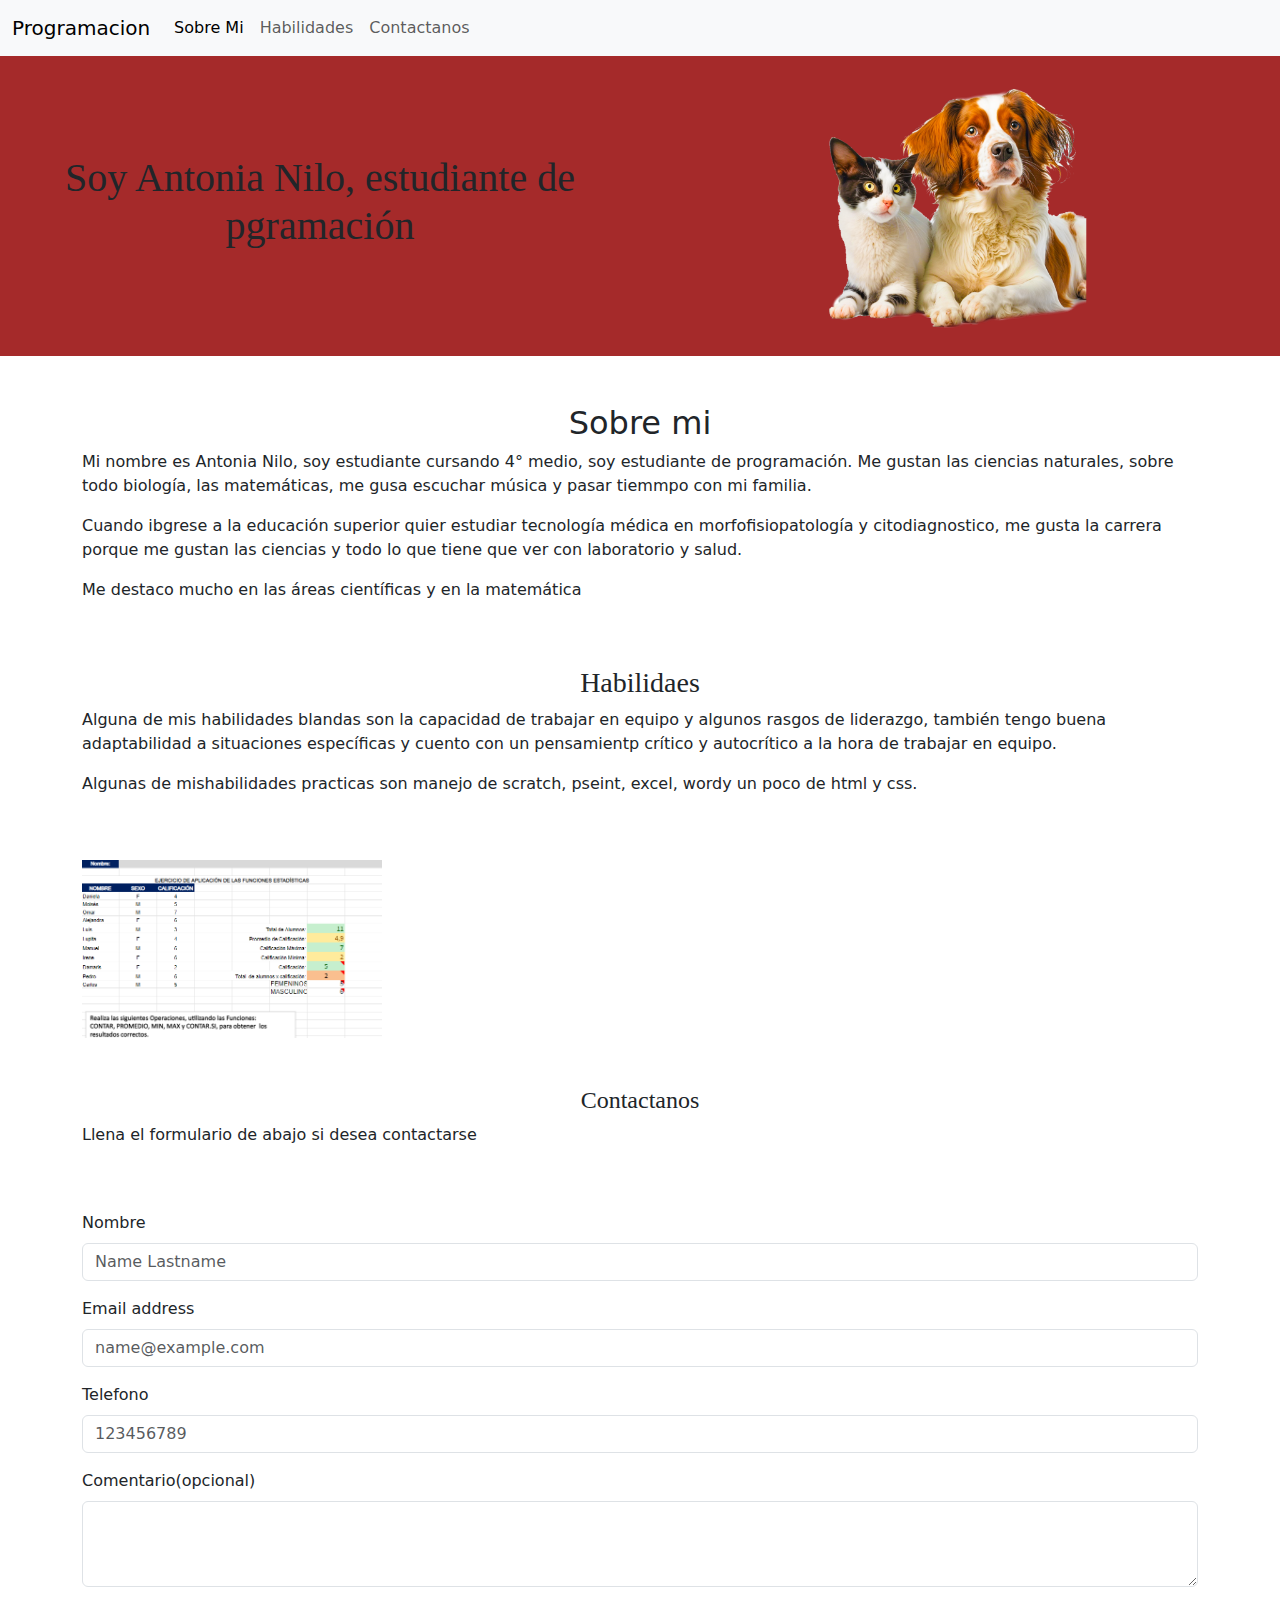
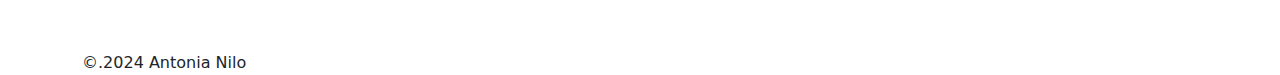
<file: index.html>
<!DOCTYPE html>
<html lang="en">
<head>
    <meta charset="UTF-8">
    <meta name="viewport" content="width=device-width, initial-scale=1.0">
    <title>Mi Portafolio</title>
    <link href="https://cdn.jsdelivr.net/npm/bootstrap@5.3.3/dist/css/bootstrap.min.css" rel="stylesheet" integrity="sha384-QWTKZyjpPEjISv5WaRU9OFeRpok6YctnYmDr5pNlyT2bRjXh0JMhjY6hW+ALEwIH" crossorigin="anonymous">
    <link rel="stylesheet" href="portafolios.css">
</head>
<body>

    <nav class="navbar navbar-expand-lg bg-body-tertiary menu">
        <div class="container-fluid">
          <a class="navbar-brand" href="#">Programacion</a>
          <button class="navbar-toggler" type="button" data-bs-toggle="collapse" data-bs-target="#navbarNav" aria-controls="navbarNav" aria-expanded="false" aria-label="Toggle navigation">
            <span class="navbar-toggler-icon"></span>
          </button>
          <div class="collapse navbar-collapse" id="navbarNav">
            <ul class="navbar-nav">
              <li class="nav-item">
                <a class="nav-link active" aria-current="page" href="#sobremi">Sobre Mi</a>
              </li>
              <li class="nav-item">
                <a class="nav-link" href="#habilidades">Habilidades</a>
              </li>
              <li class="nav-item">
                <a class="nav-link" href="#contactanos">Contactanos</a>
              </li>
            </ul>
          </div>
        </div>
      </nav>
    
      <Header>
        <div class="container-fluid text-center header">
            <div class="row encabezado align-items-center">
              <div class="col-12 col-md-6 columna1">
                <h1>
                  Soy Antonia Nilo, estudiante de pgramación
                </h1>
              </div>
              <div class="col-12 col-md-6 columna2">
                <img src="/img/dog-and-cat-png.webp" width="300">
              </div>
            </div>
          </div>
      </Header>

      <section>
        <div class="container mt-5 mb-5">
          <div class="row align-items-center">
        <h2 id="sobremi">Sobre mi</h2>
      <p>Mi nombre es Antonia Nilo, soy estudiante cursando 4° medio, soy estudiante de programación. Me gustan las ciencias naturales, sobre todo biología, las matemáticas, me gusa escuchar música y pasar tiemmpo con mi familia.</p>
      <p>Cuando ibgrese a la educación superior quier estudiar tecnología médica en morfofisiopatología y citodiagnostico, me gusta la carrera porque me gustan las ciencias y todo lo que tiene que ver con laboratorio y salud.</p>
      <p>Me destaco mucho en las áreas científicas y en la matemática</p>
          </div>
         </div>
       </section>

      </section>
      <div class="container mt-5 mb-5">
       <div class="row align-items-center">
     <h3 id="habilidades">Habilidaes</h3>
      <p>Alguna de mis habilidades blandas son la capacidad de trabajar en equipo y algunos rasgos de liderazgo, también tengo buena adaptabilidad a situaciones específicas y cuento con un pensamientp crítico y autocrítico a la hora de trabajar en equipo.</p>
      <p>Algunas de mishabilidades practicas son manejo de scratch, pseint, excel, wordy un poco de html y css. </p>
      </div>
      </div>
      <section>

        <div class="container aling-items-center">
        <img src="img/Captura de pantalla 2024-06-03 153205.png" width="300">
        </div>

      <section>
       <div class="container mt-5 mb-5">
       <div class="row aling-items-center">

     <h4 id="contactanos">Contactanos</h4>
     <p>Llena el formulario de abajo si desea contactarse</p>

     <div class=" mt-5 mb-3">
       <label for="exampleFormControlInput1" class="form-label">Nombre</label>
       <input type="text" class="form-control" id="exampleFormControlInput1" placeholder="Name Lastname">
     </div>

     <div class="mb-3">
       <label for="exampleFormControlInput1" class="form-label">Email address</label>
       <input type="email" class="form-control" id="exampleFormControlInput1" placeholder="name@example.com">
     </div>

     <div class="mb-3">
       <label for="exampleFormControlInput1" class="form-label">Telefono</label>
       <input type="number" class="form-control" id="exampleFormControlInput1" placeholder="123456789">
     </div>
     <div class="mb-3">
       <label for="exampleFormControlTextarea1" class="form-label">Comentario(opcional) </label>
       <textarea class="form-control" id="exampleFormControlTextarea1" rows="3"></textarea>
     </div>
     </div>
     </div>
      </section>

      <footer class="container aling-item-center">
        &copy;.2024 Antonia Nilo
      </footer>

    <script src="https://cdn.jsdelivr.net/npm/bootstrap@5.3.3/dist/js/bootstrap.bundle.min.js" integrity="sha384-YvpcrYf0tY3lHB60NNkmXc5s9fDVZLESaAA55NDzOxhy9GkcIdslK1eN7N6jIeHz" crossorigin="anonymous"></script>
</body>
</html>
</file>
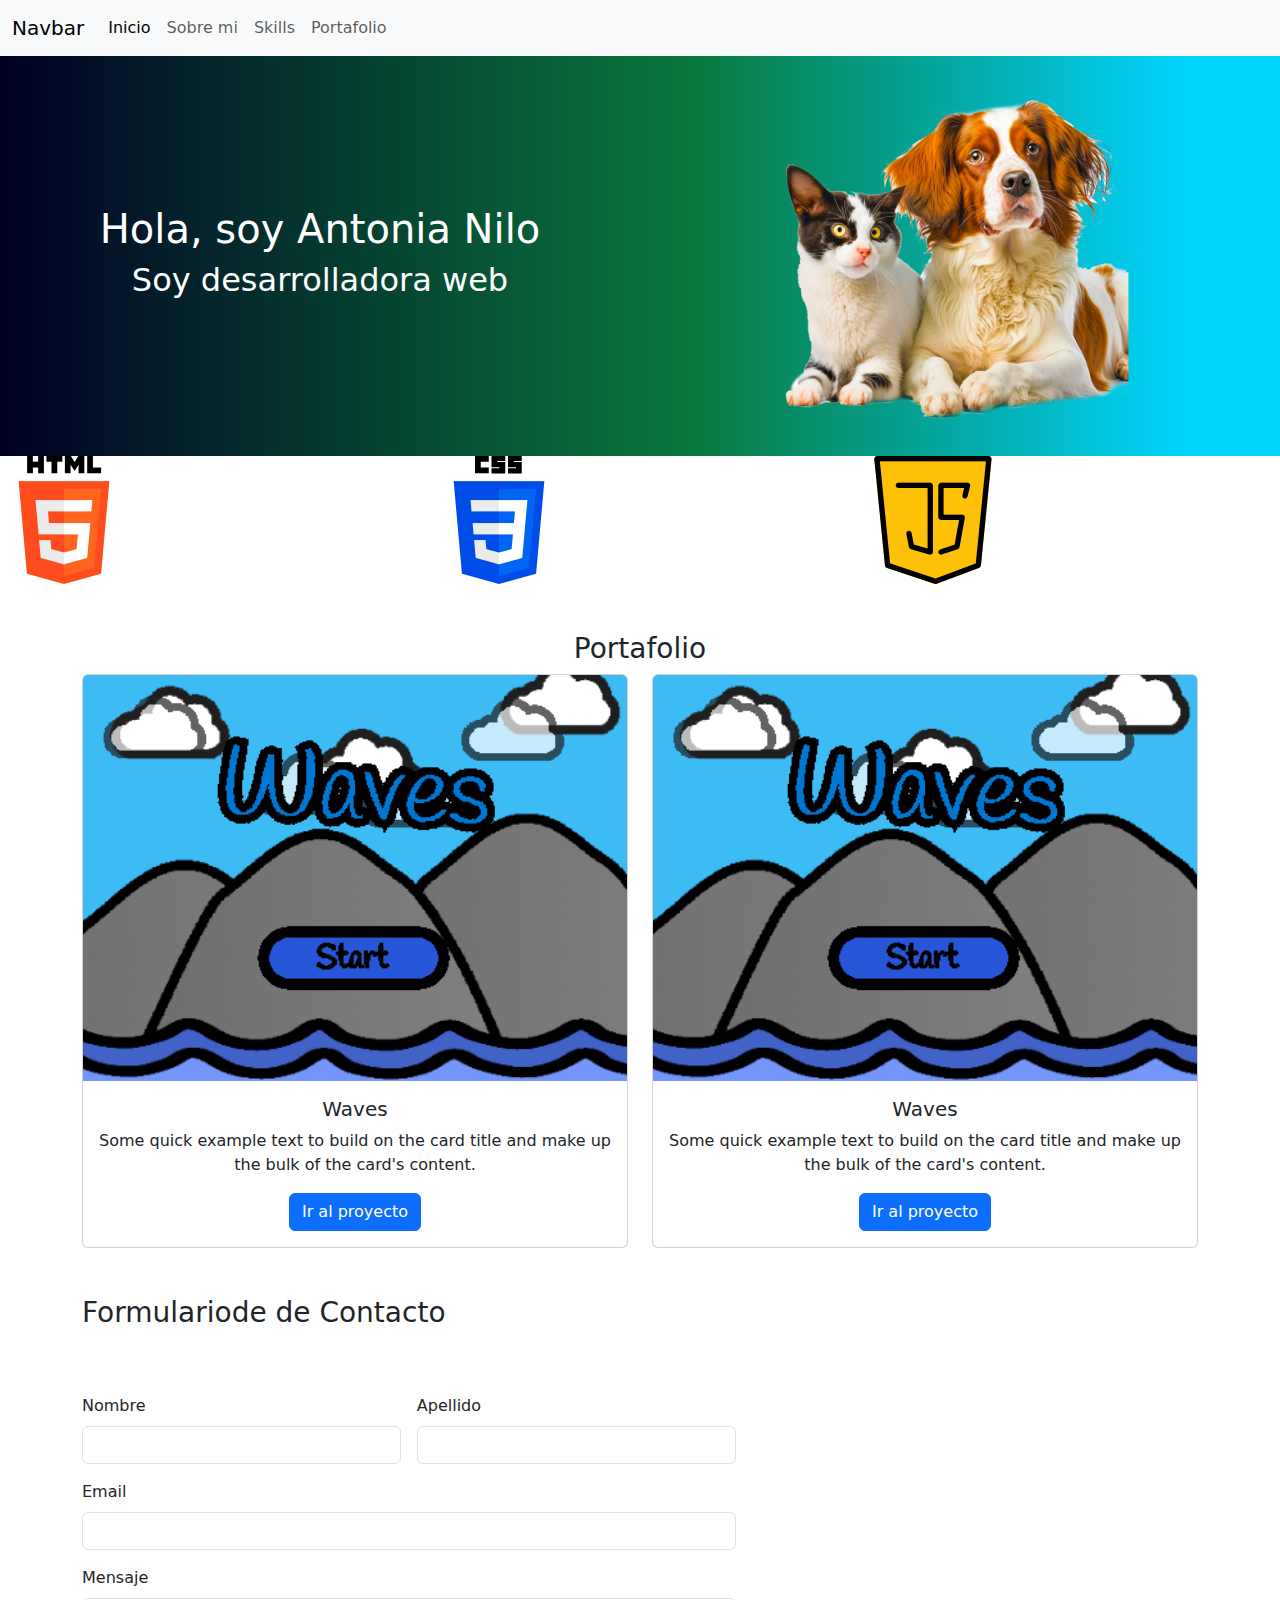
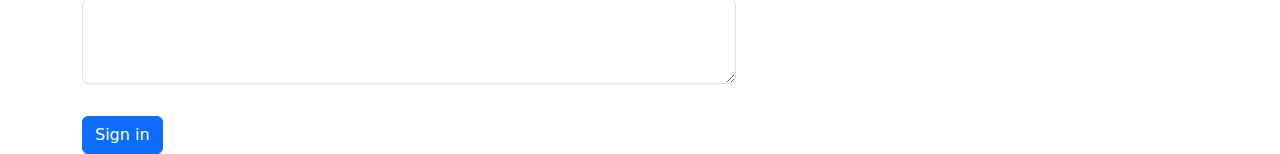
<file: Antonia.html>
<!DOCTYPE html>
<html lang="en">
<head>
    <meta charset="UTF-8">
    <meta name="viewport" content="width=device-width, initial-scale=1.0">
    <title>Antonia Nilo</title>
    <link href="https://cdn.jsdelivr.net/npm/bootstrap@5.3.3/dist/css/bootstrap.min.css" rel="stylesheet" integrity="sha384-QWTKZyjpPEjISv5WaRU9OFeRpok6YctnYmDr5pNlyT2bRjXh0JMhjY6hW+ALEwIH" crossorigin="anonymous">
    <link rel="stylesheet" href="style.css">
</head>

<body>

    <nav class="navbar navbar-expand-lg bg-body-tertiary">
        <div class="container-fluid">
          <a class="navbar-brand" href="#">Navbar</a>
          <button class="navbar-toggler" type="button" data-bs-toggle="collapse" data-bs-target="#navbarSupportedContent" aria-controls="navbarSupportedContent" aria-expanded="false" aria-label="Toggle navigation">
            <span class="navbar-toggler-icon"></span>
          </button>
          <div class="collapse navbar-collapse" id="navbarSupportedContent">
            <ul class="navbar-nav me-auto mb-2 mb-lg-0">
              <li class="nav-item">
                <a class="nav-link active" aria-current="page" href="#">Inicio</a>
              </li>
              <li class="nav-item">
                <a class="nav-link" href="#">Sobre mi</a>
              </li>
              <li class="nav-item">
                <a class="nav-link" href="#">Skills</a>
              </li>
              <li class="nav-item">
                <a class="nav-link" href="#">Portafolio</a>
              </li>

            </ul>
          </div>
        </div>
      </nav>

      <header>
      <div class="container-fluid text-center">
        <div class="row encabezado align-items-center">
          <div class="col-12 col-md-6 columna1">
            <h1>Hola, soy Antonia Nilo</h1>
            <h2>Soy desarrolladora web</h2>
          </div>
          <div class="col-12 col-md-6 columna2">
            <img src="/img/dog-and-cat-png.webp" width="400px">
          </div>
        </div>
      </div>
      </header>

      <main>

        <div>
            <div class="row row-cols-3 rowlenguajes">
                <div class="col">
                    <img src="img/html-5.png" alt="logo html">
                </div>
                <div class="col">
                    <img src="img/css-3.png" alt="logo css">
                </div>
                <div class="col">
                    <img src="img/secuencia-de-comandos-de-java.png" alt="logo java">
                </div>
                <div class="col"></div>
                <div class="col"></div>
                <div class="col"></div>
              </div>

              <div class="container text-center mt-5">
                <div class="row">

                    <div class="col-12">
                        <h3>Portafolio</h3>
                    </div>
                </div>

            <div class="row row-cols-1row-colsmd-4 g-4">
              <div class="col">
                <div class="card">
                  <img src="img/Captura de pantalla 2024-05-22 120649.png" class="card-img-top" alt="ProyectoScratch">
                  <div class="card-body">
                    <h5 class="card-title">Waves</h5>
                    <p class="card-text">Some quick example text to build on the card title and make up the bulk of the card's content.</p>
                    <a href="https://scratch.mit.edu/projects/604109939" class="btn btn-primary">Ir al proyecto</a>
                  </div>
                </div>
              </div>
              <div class="col">
                <div class="card">
                  <img src="img/Captura de pantalla 2024-05-22 120649.png" class="card-img-top" alt="ProyectoScratch">
                  <div class="card-body">
                    <h5 class="card-title">Waves</h5>
                    <p class="card-text">Some quick example text to build on the card title and make up the bulk of the card's content.</p>
                    <a href="https://scratch.mit.edu/projects/604109939" class="btn btn-primary">Ir al proyecto</a>
                  </div>
                </div>
              </div>

            </div>

               </div>

        </div>

        <div class="container mt-5">
          <h3>Formulariode de Contacto</h3>
          <form class="row g-3 mt-5 filaForm">
            <div class="col-md-6">
              <label for="Nombre" class="form-label">Nombre</label>
              <input type="Text" class="form-control" id="Nombre">
            </div>

            <div class="col-md-6">
              <label for="Apellido" class="form-label">Apellido</label>
              <input type="Text" class="form-control" id="Apellido">
            </div>

            <div class="col-md-12">
              <label for="imputEmail" class="form-label">Email</label>
              <input type="Email" class="form-control" id="imputEmail">
            </div>
            
            <div class="mb-3">
              <label for="textarea" class="form-label">Mensaje</label>
              <textarea class="form-control" id="textarea" rows="3"></textarea>
            </div>

            <div class="col-12">
              <button type="submit" class="btn btn-primary">Sign in</button>
            </div>
          </form>
        </div>

        <section>
          
        </section>
    
      </main>
    






    <script src="https://cdn.jsdelivr.net/npm/bootstrap@5.3.3/dist/js/bootstrap.bundle.min.js" integrity="sha384-YvpcrYf0tY3lHB60NNkmXc5s9fDVZLESaAA55NDzOxhy9GkcIdslK1eN7N6jIeHz" crossorigin="anonymous"></script>

</body>

</html>
</file>
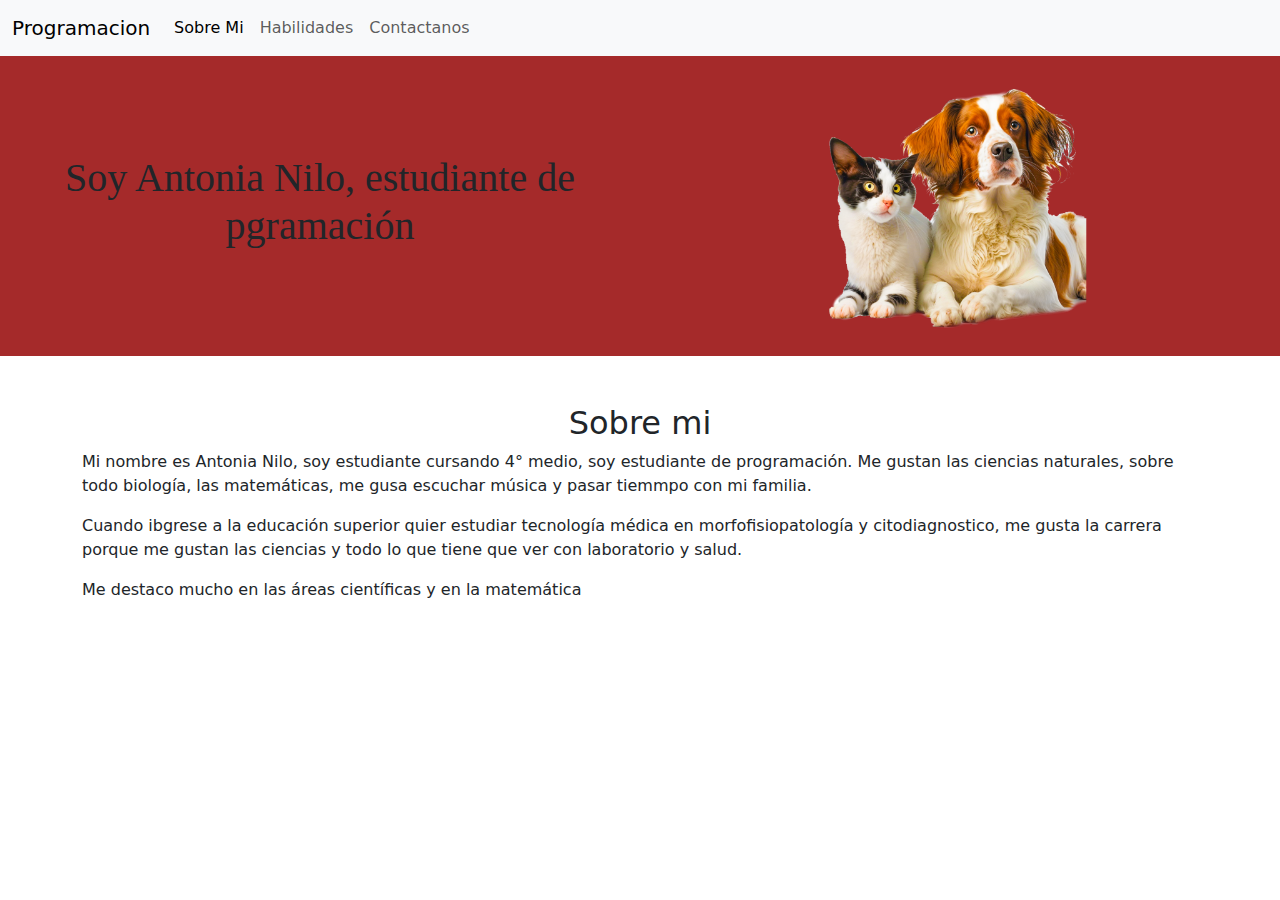
<file: portafolios.html>
<!DOCTYPE html>
<html lang="en">
<head>
    <meta charset="UTF-8">
    <meta name="viewport" content="width=device-width, initial-scale=1.0">
    <title>Mi Portafolio</title>
    <link href="https://cdn.jsdelivr.net/npm/bootstrap@5.3.3/dist/css/bootstrap.min.css" rel="stylesheet" integrity="sha384-QWTKZyjpPEjISv5WaRU9OFeRpok6YctnYmDr5pNlyT2bRjXh0JMhjY6hW+ALEwIH" crossorigin="anonymous">
    <link rel="stylesheet" href="portafolios.css">
</head>
<body>

    <nav class="navbar navbar-expand-lg bg-body-tertiary menu">
        <div class="container-fluid">
          <a class="navbar-brand" href="#">Programacion</a>
          <button class="navbar-toggler" type="button" data-bs-toggle="collapse" data-bs-target="#navbarNav" aria-controls="navbarNav" aria-expanded="false" aria-label="Toggle navigation">
            <span class="navbar-toggler-icon"></span>
          </button>
          <div class="collapse navbar-collapse" id="navbarNav">
            <ul class="navbar-nav">
              <li class="nav-item">
                <a class="nav-link active" aria-current="page" href="#sobremi">Sobre Mi</a>
              </li>
              <li class="nav-item">
                <a class="nav-link" href="#">Habilidades</a>
              </li>
              <li class="nav-item">
                <a class="nav-link" href="#">Contactanos</a>
              </li>
            </ul>
          </div>
        </div>
      </nav>
    
      <Header>
        <div class="container-fluid text-center header">
            <div class="row encabezado align-items-center">
              <div class="col-12 col-md-6 columna1">
                <h1>
                  Soy Antonia Nilo, estudiante de pgramación
                </h1>
              </div>
              <div class="col-12 col-md-6 columna2">
                <img src="/img/dog-and-cat-png.webp" width="300">
              </div>
            </div>
          </div>
      </Header>

      <section>
        <div class="container mt-5 mb-5">
          <div class="row align-items-center">
        <h2 id="sobremi">Sobre mi</h2>
      <p>Mi nombre es Antonia Nilo, soy estudiante cursando 4° medio, soy estudiante de programación. Me gustan las ciencias naturales, sobre todo biología, las matemáticas, me gusa escuchar música y pasar tiemmpo con mi familia.</p>
      <p>Cuando ibgrese a la educación superior quier estudiar tecnología médica en morfofisiopatología y citodiagnostico, me gusta la carrera porque me gustan las ciencias y todo lo que tiene que ver con laboratorio y salud.</p>
      <p>Me destaco mucho en las áreas científicas y en la matemática</p>
          </div>
         </div>
       </section>


    <script src="https://cdn.jsdelivr.net/npm/bootstrap@5.3.3/dist/js/bootstrap.bundle.min.js" integrity="sha384-YvpcrYf0tY3lHB60NNkmXc5s9fDVZLESaAA55NDzOxhy9GkcIdslK1eN7N6jIeHz" crossorigin="anonymous"></script>
</body>
</html>
</file>
<file: portafolios.css>
.menu{
    background-color: white;
}

.header{
    background-color: brown;
}

.columna2 img{
    transition: transform 1s ease-in-out;
}

.columna2 img:hover{
    transform: scale(1.5);
}

h1{
    font-family:'Times New Roman', Times, serif
}


h2{
    text-align: center;
}

h3{
    font-family: Georgia, 'Times New Roman', Times, serif;
    text-align: center;
}

h4{
    font-family: Georgia, 'Times New Roman', Times, serif;
    text-align: center;
}
</file>
<file: style.css>
.encabezado{
    background: rgb(2,0,36);
    background: linear-gradient(90deg, rgba(2,0,36,1) 0%, rgba(9,121,61,1) 54%, rgba(0,212,255,1) 93%);
}

.encabezado h1, h2{
    color:white;
}

.columna2 img{
    transition: transform 1s ease-in-out;
}

.columna2 img:hover{
    transform: scale(1.5);
}

.filaForm{
    width: 60%;
}
</file>
